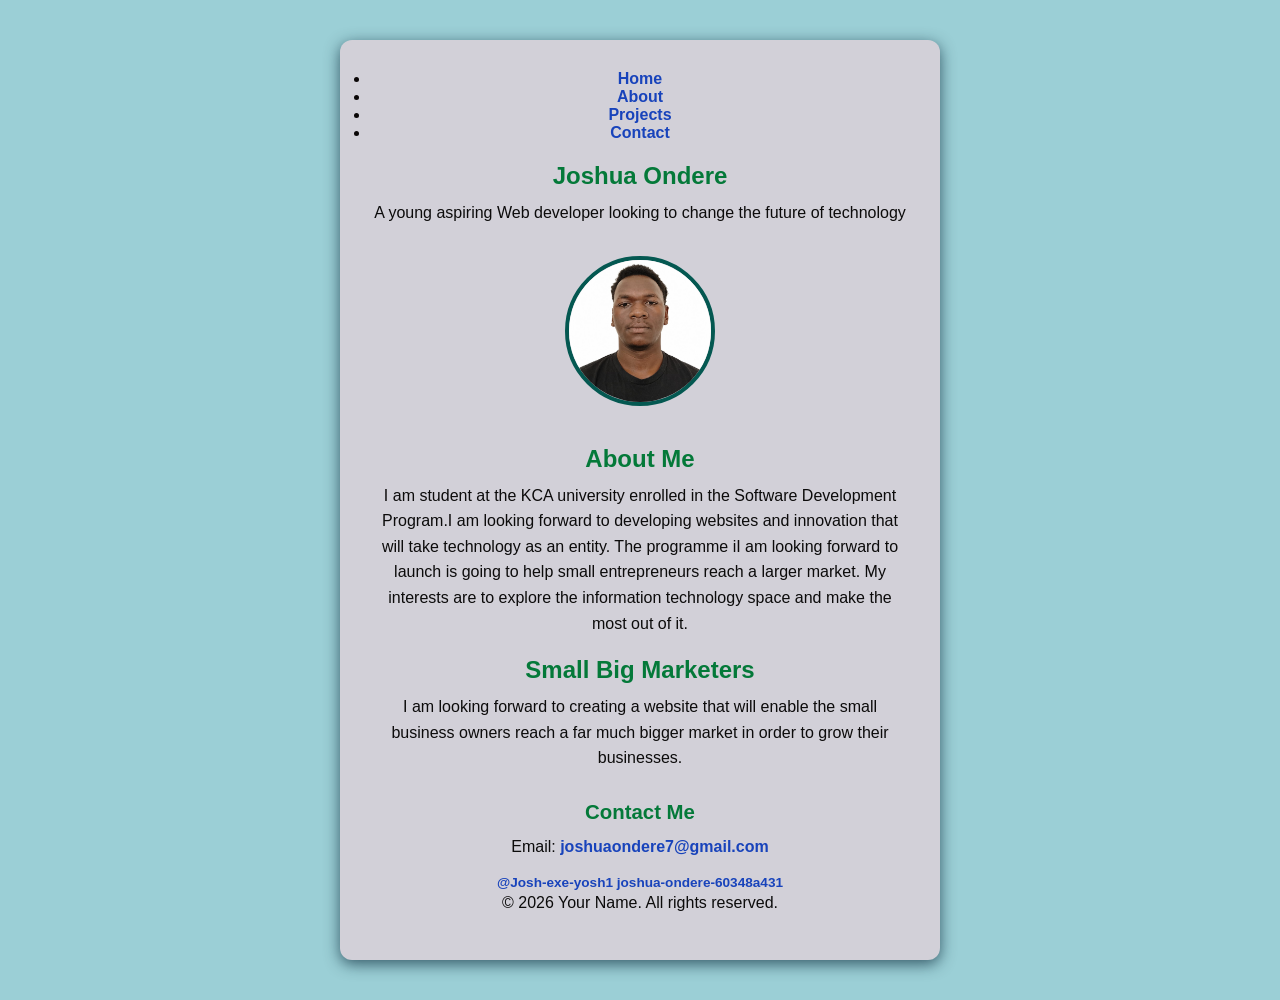
<file: index.html>
<!DOCTYPE html>
<html lang="en">
<head>
    <meta charset="UTF-8">
    <meta name="viewport" content="width=device-width, initial-scale=1.0">
    <title>My Portfolio</title>

    <link rel="stylesheet" href="style.css">
</head>
<body>

    <div class="container">
    <header>
        <nav>
            <ul>
                <li><a href="#hero">Home</a></li>
                <li><a href="#about">About</a></li>
                <li><a href="Projects.html">Projects</a></li>
                <li><a href="#contact">Contact</a></li>
            </ul>
        </nav>
    </header>

    <main>
    
        <section id="hero">
            <h1>Joshua Ondere</h1>
            <p class="tagline">A young aspiring Web developer looking to change the future of technology </p>
            <img src="images/Profile.jpeg" alt="Profile" width="200" height="200">
        </section>

        <section id="about">
            <h2>About Me</h2>
            <p>
                I am student at the KCA university enrolled in the Software Development Program.I am looking forward to developing websites and innovation that will take technology as an entity. The programme iI am looking forward to launch is going to help small entrepreneurs reach a larger market. My interests are to explore the information technology space and make the most out of it.
            </p>
        </section>

        <section id="projects">
            <h2>Small Big Marketers</h2>
            <p>I am looking forward to creating a website that will enable the small business owners reach a far much bigger market in order to grow their businesses.</p>
        </section>

    </main>

    <footer id="contact">
        <h2>Contact Me</h2>
        <p>Email: <a href="mailto:joshuaondere7@gmail.com">joshuaondere7@gmail.com</a></p>
        <div class="social-links">
            <a href="https://github.com" target="_blank">@Josh-exe-yosh1</a>
            
            <a href="https://linkedin.com" target="_blank">joshua-ondere-60348a431</a>
        </div>
        <p class="copyright">&copy; 2026 Your Name. All rights reserved.</p>
    </footer>
    </div>

</body>
</html>
</file>
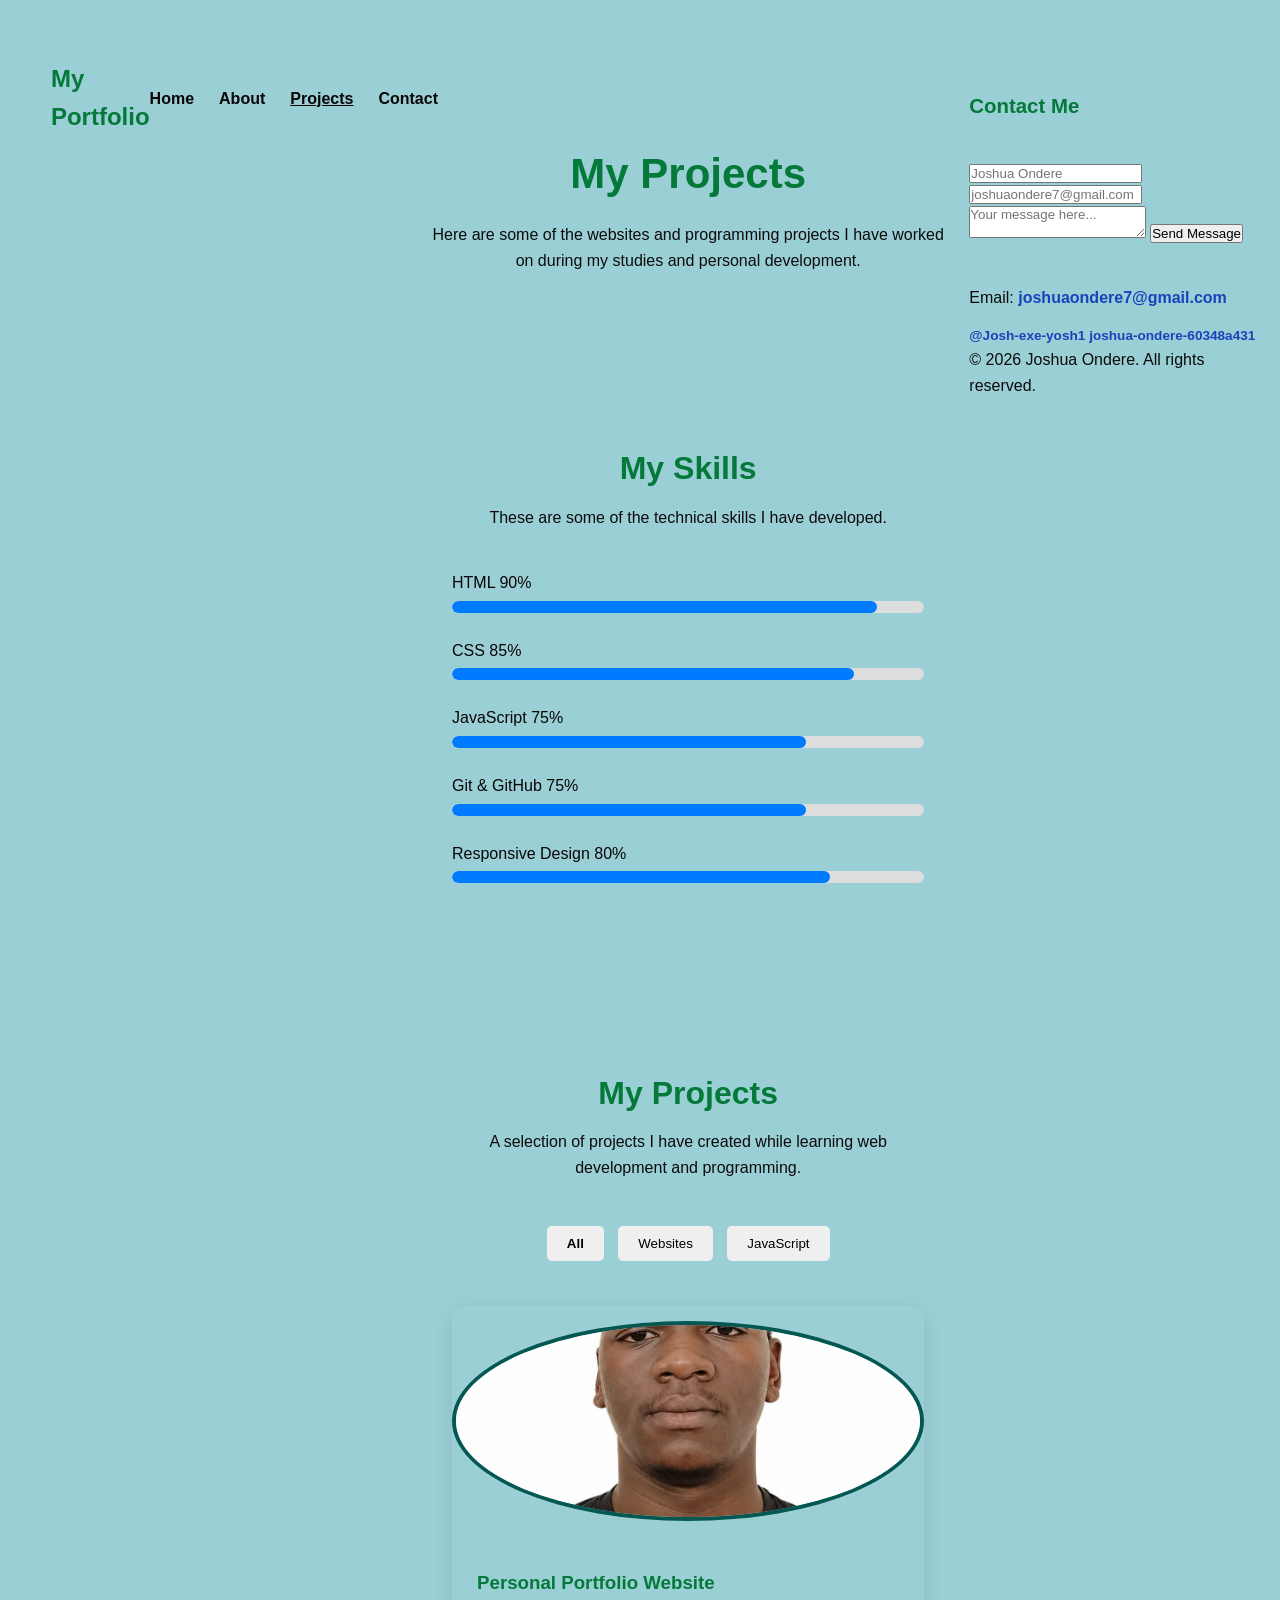
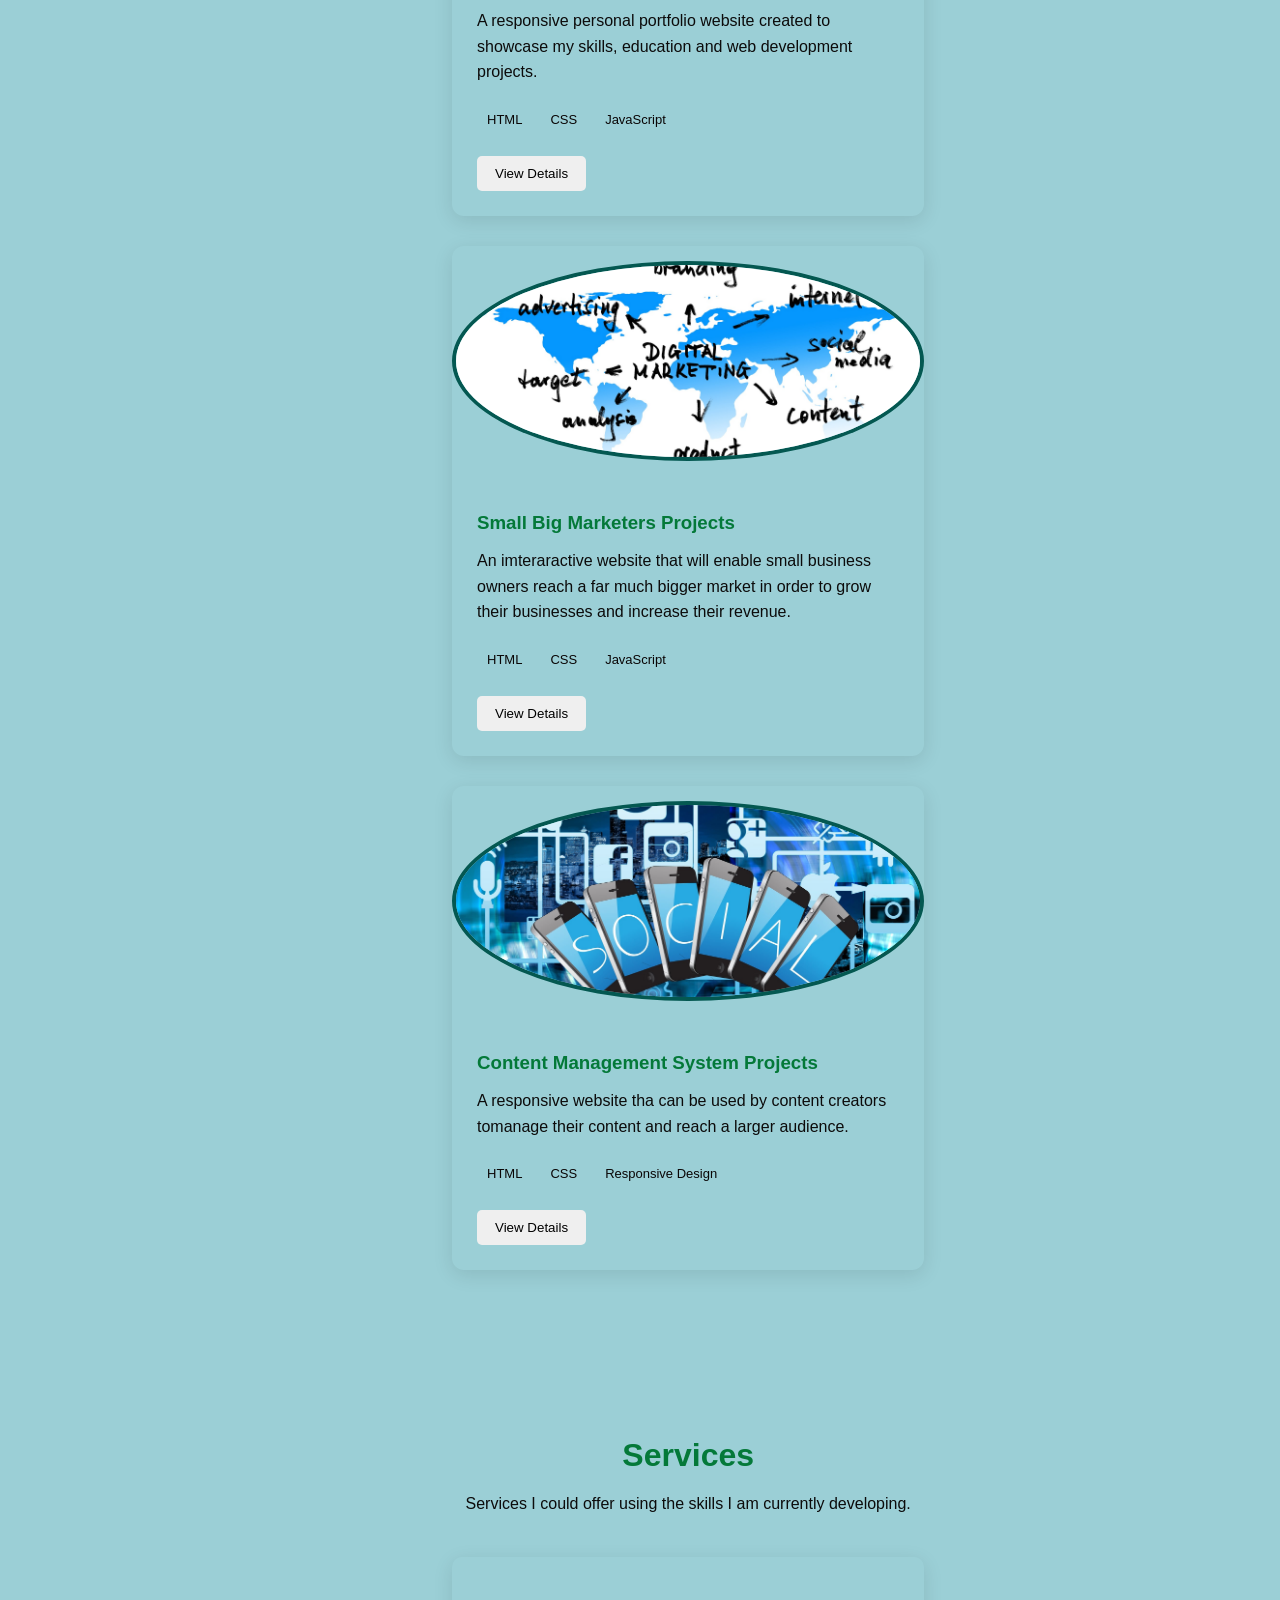
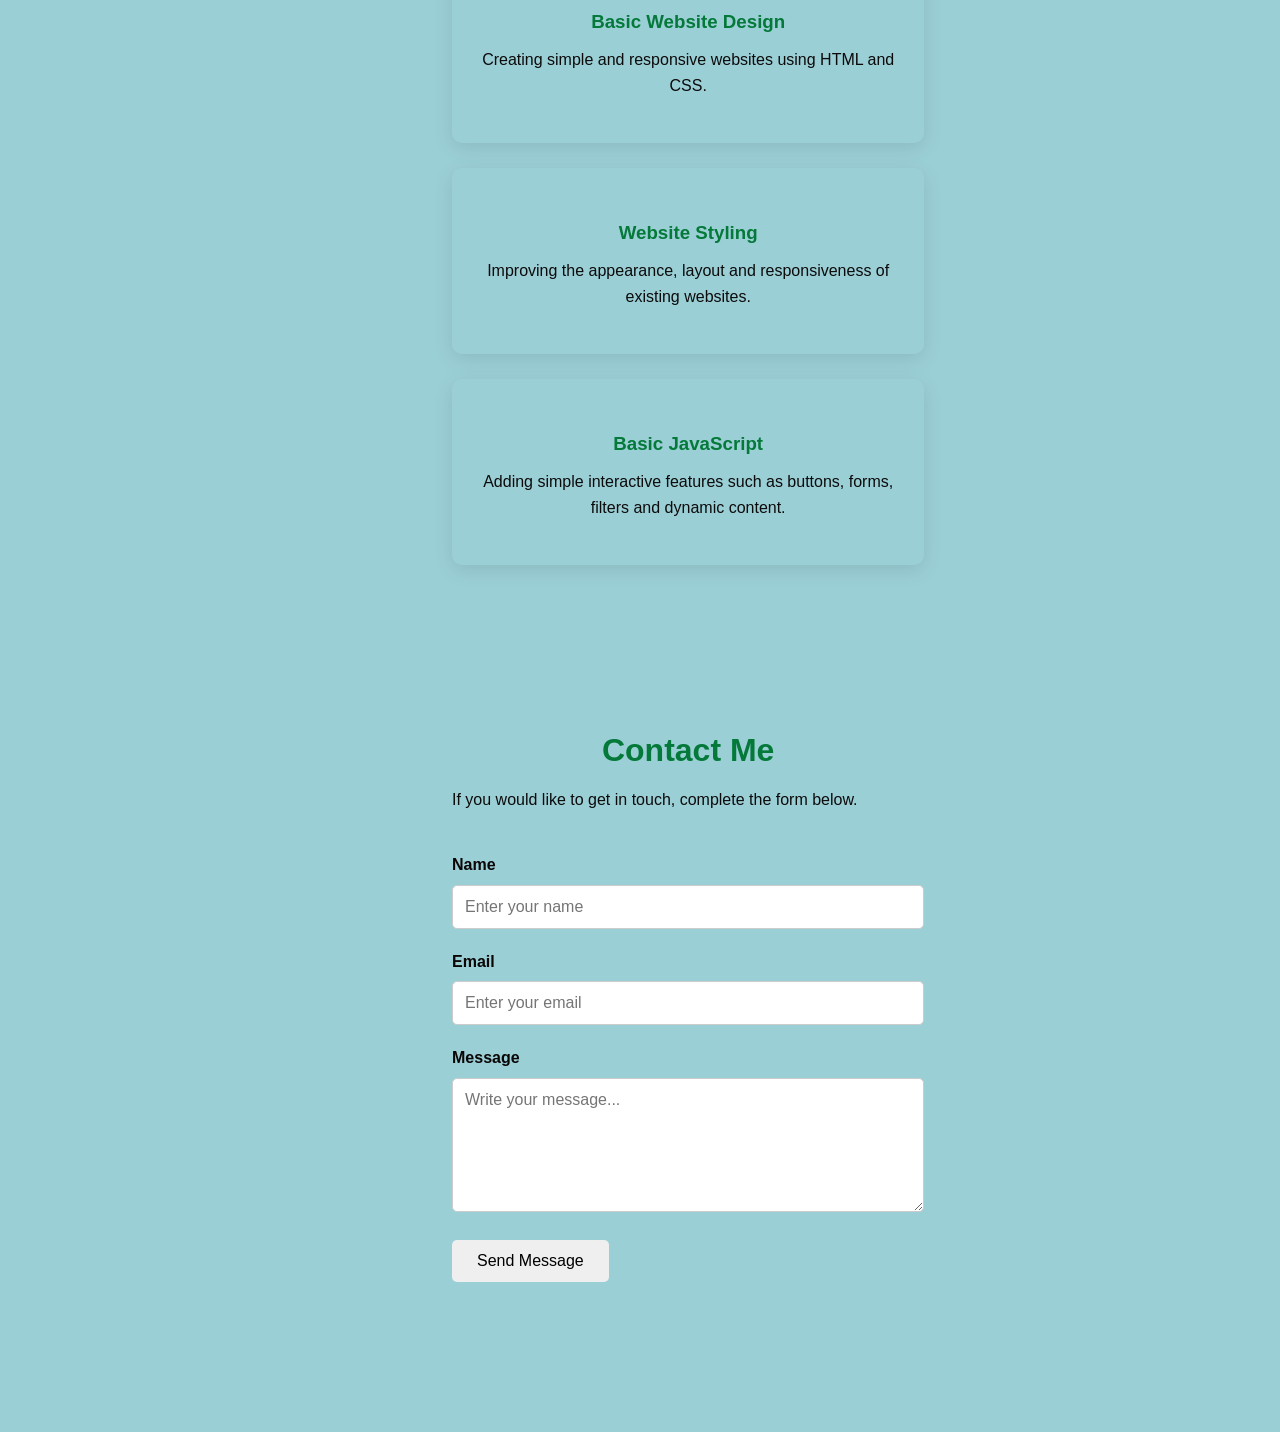
<file: Projects.html>
<!DOCTYPE html>
<html lang="en">
<head>
    <meta charset="UTF-8">
    <meta name="viewport" content="width=device-width, initial-scale=1.0">

    <title>My Projects | Portfolio</title>

    <link rel="stylesheet" href="style.css">

    <link rel="stylesheet" href="projects.css">
</head>

<body>


    <header>
        <nav class="navbar">

            <h1 class="logo">My Portfolio</h1>

            <ul class="nav-links">
                <li><a href="index.html">Home</a></li>
                <li><a href="index.html#about">About</a></li>
                <li><a href="Projects.html" class="active">Projects</a></li>
                <li><a href="index.html#contact">Contact</a></li>
            </ul>

        </nav>
    </header>


    <main>

        <section class="projects-hero">

            <h2>My Projects</h2>

            <p>
                Here are some of the websites and programming projects
                I have worked on during my studies and personal development.
            </p>

        </section>


        <section class="skills-section" id="skills">

            <h2>My Skills</h2>

            <p class="section-intro">
                These are some of the technical skills I have developed.
            </p>


            <div class="skills-container">

                <div class="skill">
                    <div class="Javascript">
                        <span>HTML</span>
                        <span>90%</span>
                    </div>

                    <div class="progress-bar">
                        <div class="progress html"></div>
                    </div>
                </div>

                <div class="skill">
                    <div class="writing">
                        <span>CSS</span>
                        <span>85%</span>
                    </div>

                    <div class="progress-bar">
                        <div class="progress css"></div>
                    </div>
                </div>

                <div class="skill">
                    <div class="graphics design">
                        <span>JavaScript</span>
                        <span>75%</span>
                    </div>

                    <div class="progress-bar">
                        <div class="progress javascript"></div>
                    </div>
                </div>

                <div class="skill">
                    <div class="software development">
                        <span>Git & GitHub</span>
                        <span>75%</span>
                    </div>

                    <div class="progress-bar">
                        <div class="progress github"></div>
                    </div>
                </div>

                <div class="skill">
                    <div class="trade skills">
                        <span>Responsive Design</span>
                        <span>80%</span>
                    </div>

                    <div class="progress-bar">
                        <div class="progress responsive"></div>
                    </div>
                </div>

            </div>

        </section>


        <section class="projects-section" id="projects">

            <h2>My Projects</h2>

            <p class="section-intro">
                A selection of projects I have created while learning
                web development and programming.
            </p>



            <div class="filter-buttons">

                <button class="filter-btn active" data-filter="all">
                    All
                </button>

                <button class="filter-btn" data-filter="web">
                    Websites
                </button>

                <button class="filter-btn" data-filter="javascript">
                    JavaScript
                </button>

            </div>



            <div class="projects-container">



                <article class="project-card" data-category="web">

                    <div class="project-image">
                        <img
                            src="images/Profile.jpeg"
                            alt="Portfolio website project">
                    </div>

                    <div class="project-content">

                        <h3>Personal Portfolio Website</h3>

                        <p>
                            A responsive personal portfolio website created
                            to showcase my skills, education and web
                            development projects.
                        </p>

                        <div class="technologies">
                            <span>HTML</span>
                            <span>CSS</span>
                            <span>JavaScript</span>
                        </div>

                        <button class="details-btn">
                            View Details
                        </button>

                        <div class="project-details">

                            <p>
                                This project demonstrates responsive web
                                design, navigation, page structure and
                                JavaScript interactivity.
                            </p>

                            <a href="#" target="_blank">
                                GitHub Repository
                            </a>

                        </div>

                    </div>

                </article>


                <article class="project-card" data-category="javascript">

                    <div class="project-image">
                        <img
                            src="images/Profile 3.jpg"
                            alt="Small Big Marketers projects">
                    </div>

                    <div class="project-content">

                        <h3>Small Big Marketers Projects</h3>

                        <p>
                            An imteraractive website that will enable small business owners
                            reach a far much bigger market in order to grow their businesses
                            and increase their revenue.
                        </p>

                        <div class="technologies">
                            <span>HTML</span>
                            <span>CSS</span>
                            <span>JavaScript</span>
                        </div>

                        <button class="details-btn">
                            View Details
                        </button>

                        <div class="project-details">

                            <p>
                                The project helps business owners navigate the market.     
                            </p>

                            <a href="#" target="_blank">
                                GitHub Repository
                            </a>

                        </div>

                    </div>

                </article>


                <article class="project-card" data-category="web">

                    <div class="project-image">
                        <img
                            src="images/Profile 2.jpg"
                            alt="Content management System projects">
                    </div>

                    <div class="project-content">

                        <h3>Content Management System Projects</h3>

                        <p>
                            A responsive website tha can be used by content creators
                            tomanage their content and reach a larger audience.
                        </p>

                        <div class="technologies">
                            <span>HTML</span>
                            <span>CSS</span>
                            <span>Responsive Design</span>
                        </div>

                        <button class="details-btn">
                            View Details
                        </button>

                        <div class="project-details">

                            <p>
                                This project focuses on responsive layouts,
                                content organization and distribution for content creators.
                            </p>

                            <a href="#" target="_blank">
                                Coming Soon
                            </a>

                        </div>

                    </div>

                </article>

            </div>

        </section>


        <section class="services-section" id="services">

            <h2>Services</h2>

            <p class="section-intro">
                Services I could offer using the skills I am currently
                developing.
            </p>


            <div class="services-container">

                <div class="service-card">
                    <h3>Basic Website Design</h3>

                    <p>
                        Creating simple and responsive websites using
                        HTML and CSS.
                    </p>
                </div>


                <div class="service-card">
                    <h3>Website Styling</h3>

                    <p>
                        Improving the appearance, layout and responsiveness
                        of existing websites.
                    </p>
                </div>


                <div class="service-card">
                    <h3>Basic JavaScript</h3>

                    <p>
                        Adding simple interactive features such as buttons,
                        forms, filters and dynamic content.
                    </p>
                </div>

            </div>

        </section>


        <section class="contact-section" id="contact">

            <h2>Contact Me</h2>

            <p>
                If you would like to get in touch, complete the form below.
            </p>


            <form id="contactForm" novalidate>


                <div class="form-group">

                    <label for="name">
                        Name
                    </label>

                    <input
                        type="text"
                        id="name"
                        name="name"
                        placeholder="Enter your name"
                        required>

                    <small id="nameError"></small>

                </div>


                <div class="form-group">

                    <label for="email">
                        Email
                    </label>

                    <input
                        type="email"
                        id="email"
                        name="email"
                        placeholder="Enter your email"
                        required>

                    <small id="emailError"></small>

                </div>


                <div class="form-group">

                    <label for="message">
                        Message
                    </label>

                    <textarea
                        id="message"
                        name="message"
                        rows="6"
                        placeholder="Write your message..."
                        required></textarea>

                    <small id="messageError"></small>

                </div>


                <button type="submit" class="submit-btn">
                    Send Message
                </button>


                <p id="formSuccess"></p>

            </form>

        </section>

    </main>

    <footer id="contact">
        <h2>Contact Me</h2>
        <form id="contactForm">
            <input type="text" id="name" placeholder="Joshua Ondere" required>
            <input type="email" id="email" placeholder="joshuaondere7@gmail.com" required>
            <textarea id="message" placeholder="Your message here..." required></textarea>
            <button type="submit">Send Message</button>
            <p id="formError" style="color:red"></p>
        </form>
        <p>Email: <a href="mailto:joshuaondere7@gmail.com">joshuaondere7@gmail.com</a></p>
        <div class="social-links">
            <a href="https://github.com" target="_blank">@Josh-exe-yosh1</a>
            
            <a href="https://linkedin.com" target="_blank">joshua-ondere-60348a431</a>
        </div>
        <p class="copyright">&copy; 2026 Joshua Ondere. All rights reserved.</p>
    </footer>



    <script src="script.js"></script>

</body>
</html>
</file>
<file: style.css>
* {
    margin: 0;
    padding: 0;
    box-sizing: border-box;
    font-family: 'Segoe UI', Tahoma, Geneva, Verdana, sans-serif;
}


body {
    background-color: #9bcfd6; 
    color: #0a0606; 
    display: flex;
    justify-content: center;
    padding: 40px 20px;
}

.container {
    max-width: 600px;
    background: #d2d0d8; 
    padding: 30px;
    border-radius: 12px; 
    box-shadow: 0 4px 15px rgba(17, 49, 65, 0.753);
    text-align: center;
}

h1, h2, h3 {
    color: #047939; 
    margin-top: 20px;
    margin-bottom: 10px;
}

p {
    font-size: 1rem;
    line-height: 1.6;
    color: #0c0b0b;
    margin-bottom: 15px;
}

img {
    width: 150px;
    height: 150px;
    border-radius: 50%; 
    object-fit: cover;
    border: 4px solid #045851;
    margin: 15px auto;
}

a {
    color: #1843bb; 
    text-decoration: none;
    font-weight: bold;
}

a:hover {
    text-decoration: underline;
    color: #052f5c;
}

footer {
    margin-top: 30px;
    font-size: 0.85rem;
    color: #1b6481;
}
.progress-bar {
    width: 100%;
    background-color:#e0e0e0;
    border-radius: 5px;
    height: 10px;
    margin-top: 5px;
}
.progress {
    background-color: #007BFF;
    height: 100%;
    border-radius: 5px;
}
</file>
<file: projects.css>
* {
    box-sizing: border-box;
}

body {
    margin: 0;
    font-family: Arial, sans-serif;
    line-height: 1.6;
}



.navbar {
    display: flex;
    justify-content: space-between;
    align-items: center;

    padding: 20px 8%;
}

.logo {
    margin: 0;
}

.nav-links {
    display: flex;
    gap: 25px;
    list-style: none;
    margin: 0;
    padding: 0;
}

.nav-links a {
    text-decoration: none;
    color: inherit;
    font-weight: bold;
}

.nav-links a:hover,
.nav-links .active {
    text-decoration: underline;
}



.projects-hero {
    text-align: center;
    padding: 80px 20px;
}

.projects-hero h2 {
    font-size: 42px;
    margin-bottom: 15px;
}

.projects-hero p {
    max-width: 700px;
    margin: auto;
}



.skills-section,
.projects-section,
.services-section,
.contact-section {
    padding: 70px 8%;
}

.skills-section h2,
.projects-section h2,
.services-section h2,
.contact-section h2 {
    text-align: center;
    font-size: 32px;
}

.section-intro {
    text-align: center;
    max-width: 700px;
    margin: 0 auto 40px;
}



.skills-container {
    max-width: 800px;
    margin: auto;
}

.skill {
    margin-bottom: 25px;
}

.skill-info {
    display: flex;
    justify-content: space-between;
    margin-bottom: 7px;
    font-weight: bold;
}

.progress-bar {
    width: 100%;
    height: 12px;
    background: #ddd;
    border-radius: 20px;
    overflow: hidden;
}

.progress {
    height: 100%;
    border-radius: 20px;
}

.progress.html {
    width: 90%;
}

.progress.css {
    width: 85%;
}

.progress.javascript {
    width: 75%;
}

.progress.github {
    width: 75%;
}

.progress.responsive {
    width: 80%;
}



.filter-buttons {
    text-align: center;
    margin-bottom: 40px;
}

.filter-btn {
    padding: 10px 20px;
    margin: 5px;
    border: none;
    cursor: pointer;
    border-radius: 5px;
}

.filter-btn:hover {
    opacity: 0.8;
}

.filter-btn.active {
    font-weight: bold;
}



.projects-container {
    display: grid;

    grid-template-columns:
        repeat(auto-fit, minmax(280px, 1fr));

    gap: 30px;
}

.project-card {
    border-radius: 12px;
    overflow: hidden;

    box-shadow: 0 5px 20px rgba(0, 0, 0, 0.1);

    transition: transform 0.3s ease;
}

.project-card:hover {
    transform: translateY(-5px);
}

.project-image img {
    width: 100%;
    height: 200px;
    object-fit: cover;
}

.project-content {
    padding: 25px;
}

.project-content h3 {
    margin-top: 0;
}

.technologies {
    display: flex;
    flex-wrap: wrap;
    gap: 8px;
    margin: 20px 0;
}

.technologies span {
    padding: 5px 10px;
    border-radius: 15px;
    font-size: 13px;
}

.details-btn {
    padding: 10px 18px;
    border: none;
    border-radius: 5px;
    cursor: pointer;
}

.project-details {
    display: none;
    margin-top: 20px;
}

.project-details.show {
    display: block;
}

.project-details a {
    font-weight: bold;
}



.services-container {
    display: grid;

    grid-template-columns:
        repeat(auto-fit, minmax(250px, 1fr));

    gap: 25px;
}

.service-card {
    padding: 30px;
    text-align: center;

    border-radius: 10px;

    box-shadow:
        0 5px 20px rgba(0, 0, 0, 0.1);
}



.contact-section {
    max-width: 900px;
    margin: auto;
}

#contactForm {
    max-width: 600px;
    margin: 40px auto;
}

.form-group {
    margin-bottom: 20px;
}

.form-group label {
    display: block;
    margin-bottom: 7px;
    font-weight: bold;
}

.form-group input,
.form-group textarea {
    width: 100%;
    padding: 12px;

    border: 1px solid #ccc;
    border-radius: 5px;

    font-size: 16px;
}

.form-group input:focus,
.form-group textarea:focus {
    outline: none;
    border-color: #333;
}

.form-group small {
    display: block;
    margin-top: 5px;
}

.submit-btn {
    padding: 12px 25px;
    border: none;
    border-radius: 5px;
    cursor: pointer;

    font-size: 16px;
}

#formSuccess {
    margin-top: 20px;
    font-weight: bold;
}



@media (max-width: 700px) {

    .navbar {
        flex-direction: column;
        gap: 15px;
    }

    .nav-links {
        flex-wrap: wrap;
        justify-content: center;
    }

    .projects-hero h2 {
        font-size: 32px;
    }

    .skills-section,
    .projects-section,
    .services-section,
    .contact-section {
        padding: 50px 5%;
    }

}
</file>
